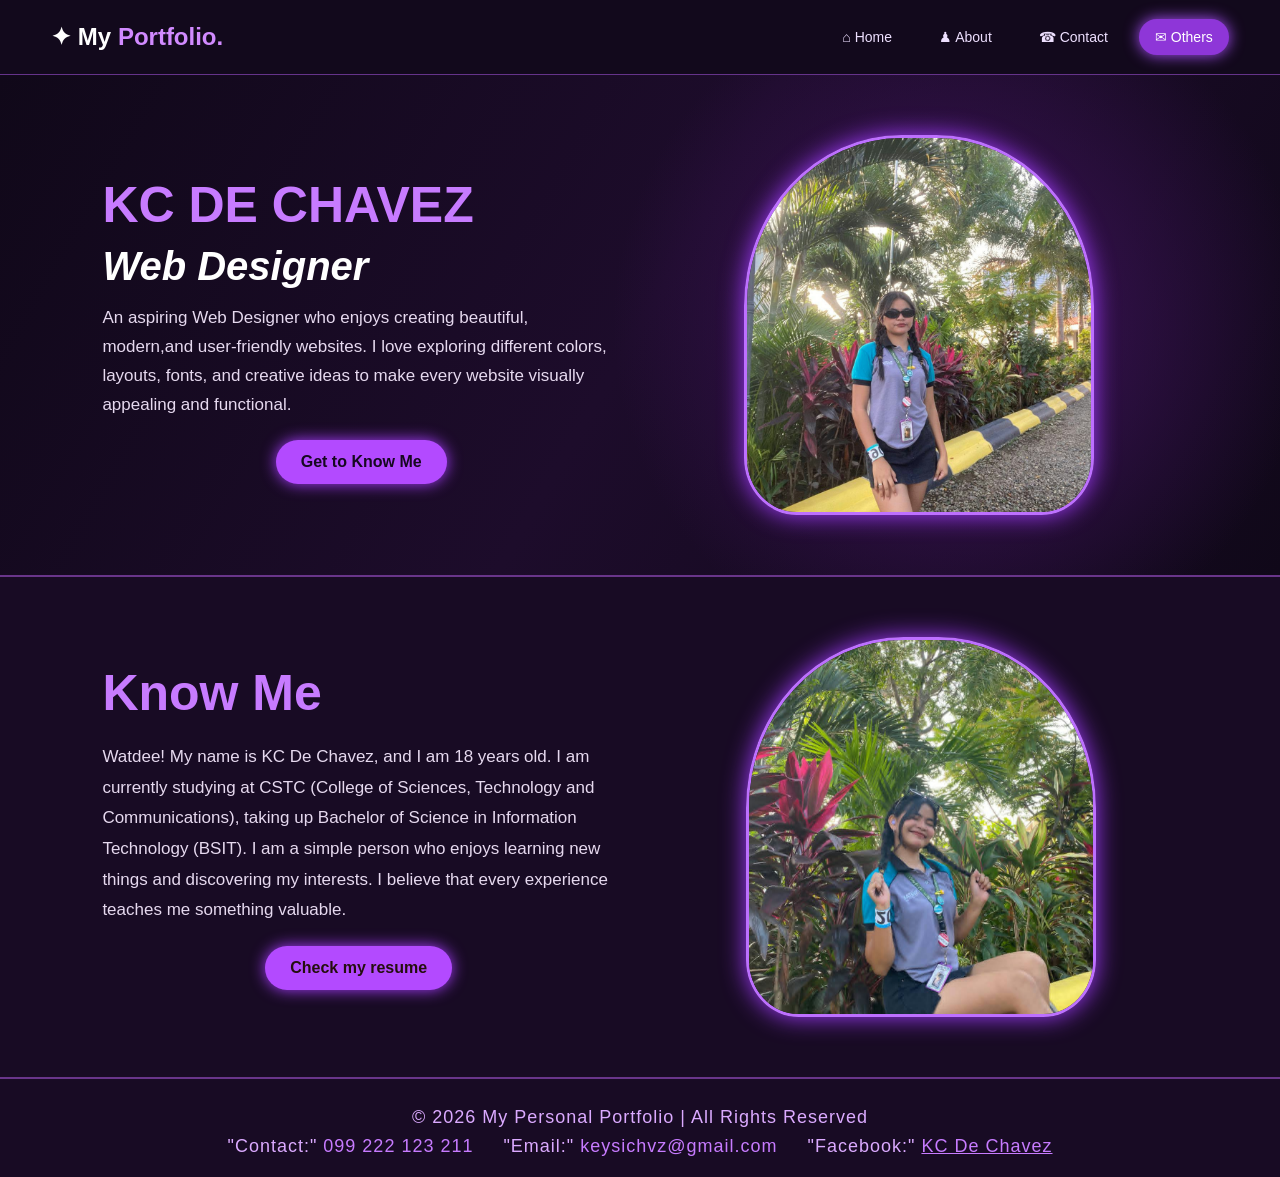
<file: index.html>
<!DOCTYPE html>
<html>
<head>
    <meta charset="UTF-8">
    <meta name="viewport" content="width=device-width, initial-scale=1.0">
    <title>My Personal Portfolio</title>
    <link rel="stylesheet" href="index.css">
</head>
<body>

    <header>
        <a href="index.html" class="logo">✦ My <span>Portfolio.</span></a>

        <nav>
            <ul class="navbar">
                <li><a href="index.html">⌂ Home</a></li>
                <li><a href="about.html">♟ About</a></li>
                <li><a href="contact.html">☎ Contact</a></li>
                <li><a class="active" href="others.html">✉ Others</a></li>
            </ul>
        </nav>
    </header>

    <section class="home">
        <div class="home-text">
            <h2>KC DE CHAVEZ</h2>
            <h1>Web Designer</h1>
            <p>
                An aspiring Web Designer who enjoys creating beautiful, modern,and user-friendly websites. 
                I love exploring different colors, layouts, fonts, and creative ideas 
                to make every website visually appealing and functional. 
            </p>

            <a href="#know-me" class="btn">Get to Know Me</a>
        </div>
        <div class="home-image">
            <img src="dp.jpe" alt="My Picture">
        </div>
    </section>
   
    <section class="know-me" id="know-me">
          <div class="text"> 
             <h1>Know Me</h1>
             <p>Watdee! My name is KC De Chavez, 
                and I am 18 years old. I am currently studying at CSTC
                 (College of Sciences, Technology and Communications),
                  taking up Bachelor of Science in Information Technology (BSIT).
                   I am a simple person who enjoys learning new things and discovering my interests.
                    I believe that every experience teaches me something valuable.
            </p>
            <a style="color: rgb(36, 14, 14);" href="Resume.html" class="btn">Check my resume</a>
          </div>
          <div class="know-pic">
               <img src="DP2.jpe" alt>
     </section>

   
<footer class="footer">

    <p>© 2026 My Personal Portfolio | All Rights Reserved</p>

    <div class="footer-info">

        <p>"Contact:" <span>099 222 123 211</span></p>

        <p>"Email:" <span>keysichvz@gmail.com</span></p>

        <p>"Facebook:" 
            <a href="https://www.facebook.com/kc.dechavez.752">
                KC De Chavez
            </a>
        </p>
    </div>
</footer>


</body>
</html>
</file>
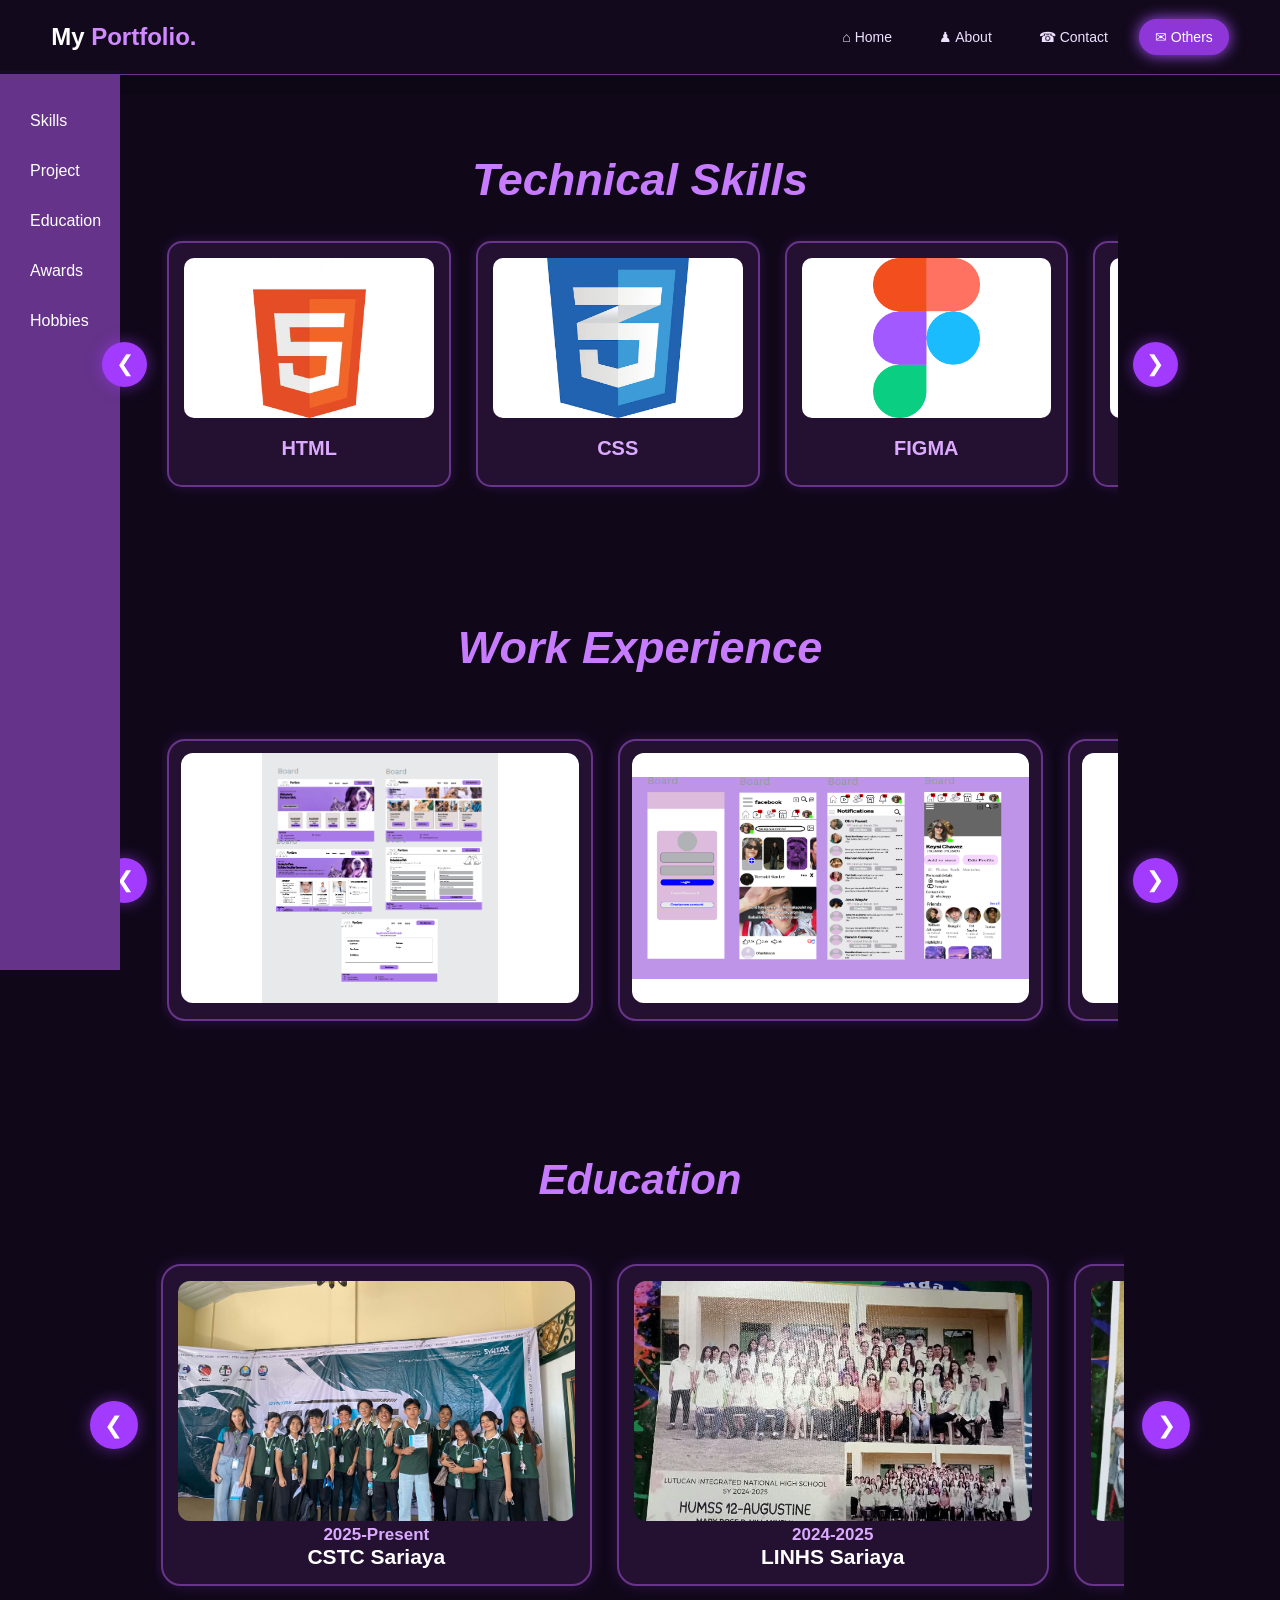
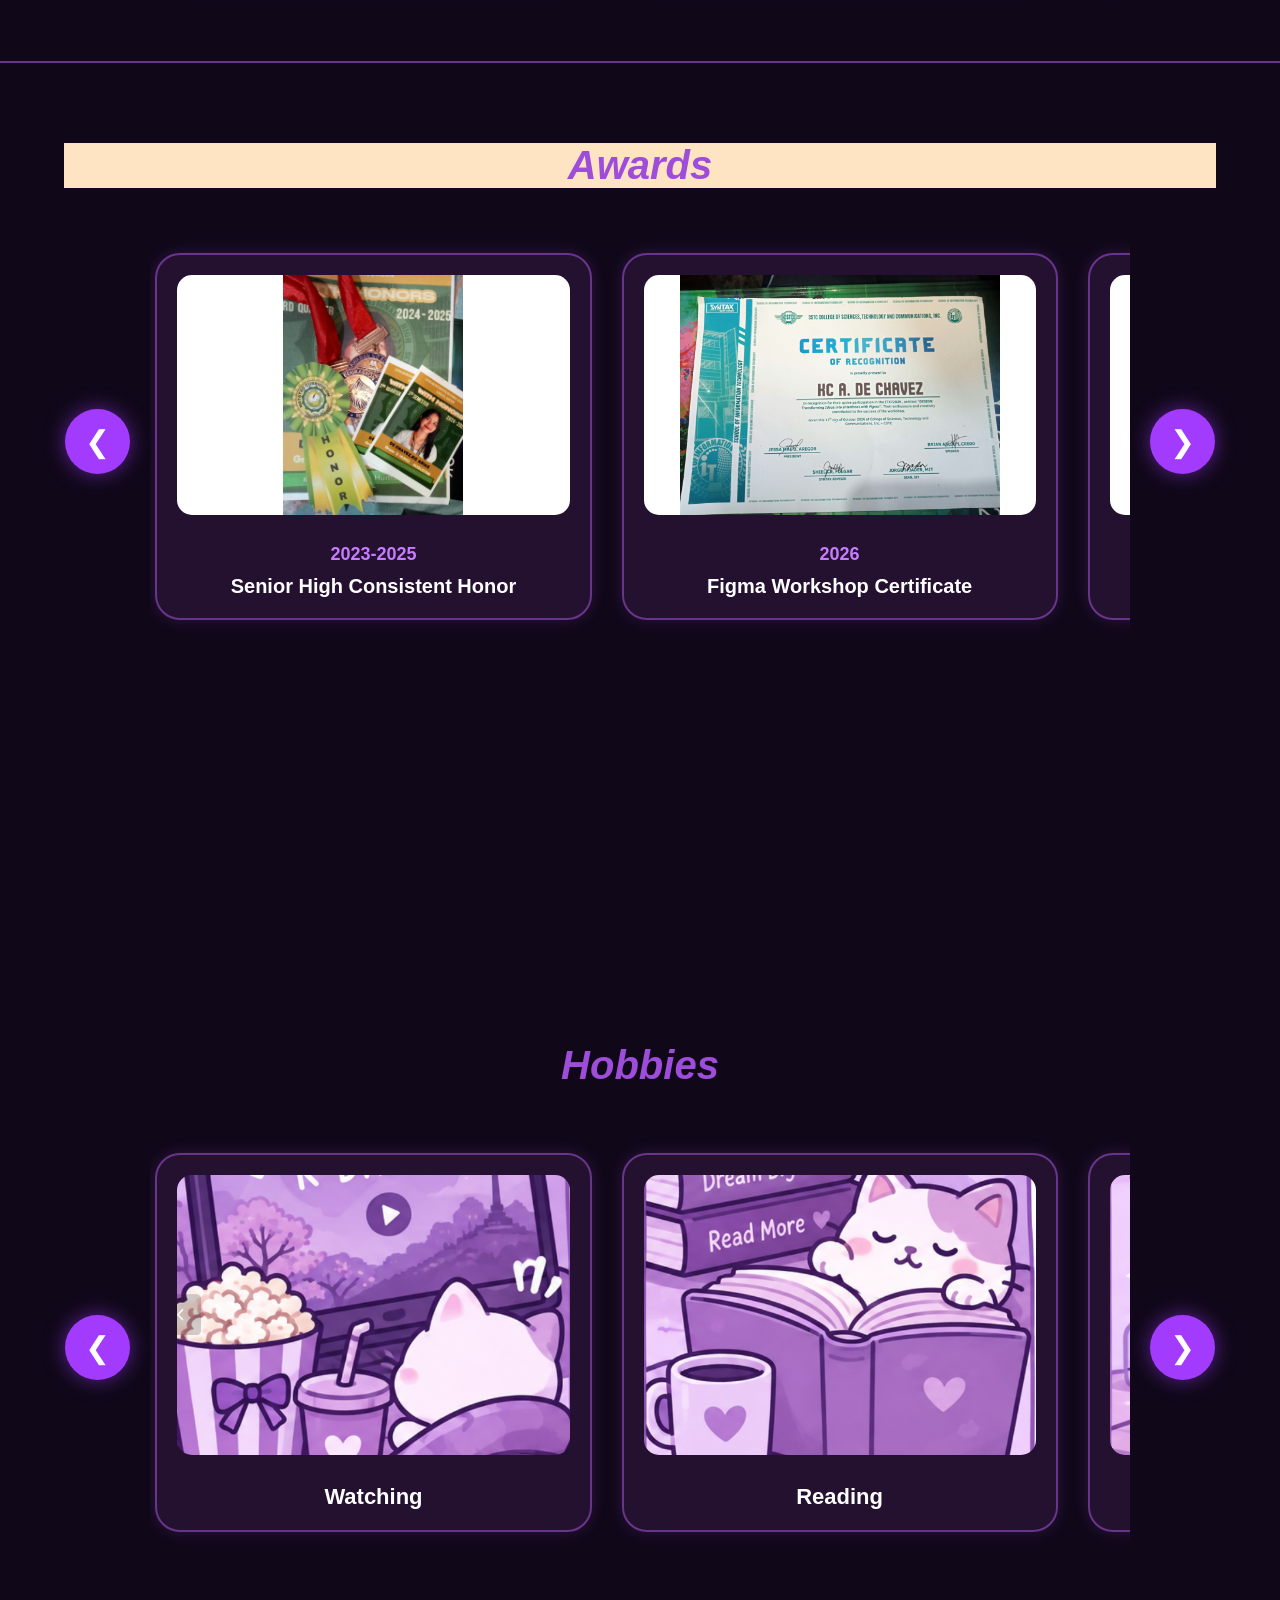
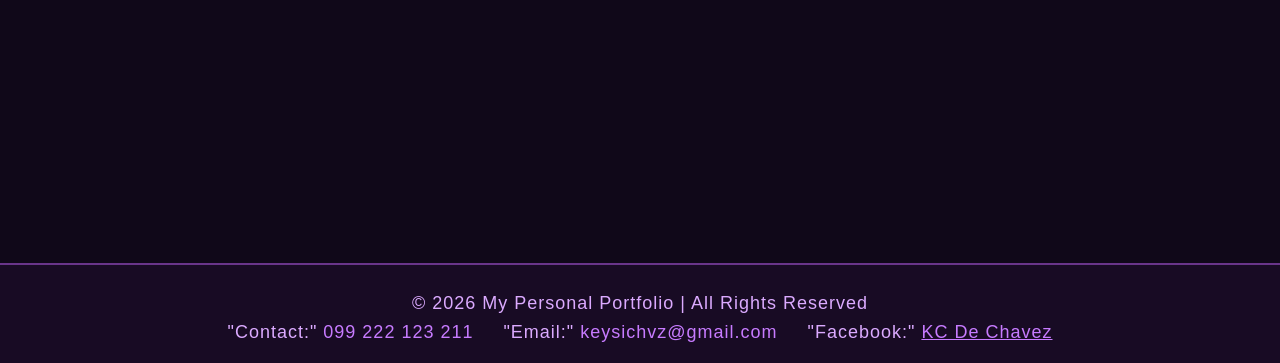
<file: about.html>
<!DOCTYPE html>
<html lang="en">
<head>
    <meta charset="UTF-8">
    <meta name="viewport" content="width=device-width, initial-scale=1.0">
    <title>About Me | My Portfolio</title>
    <link rel="stylesheet" href="index.css">
</head>
<body>

    <!-- HEADER -->
    <header>
        <a href="index.html" class="logo">
            My <span>Portfolio.</span>
        </a>

        <nav>
            <ul class="navbar">
                <li><a href="index.html">⌂ Home</a></li>
                <li><a href="about.html">♟ About</a></li>
                <li><a href="contact.html">☎ Contact</a></li>
                <li><a class="active" href="others.html">✉ Others</a></li>
            </ul>
        </nav>
    </header>

    <!-- PAGE LAYOUT -->
    <div class="page-layout">

    <nav class="side-navbar" id="sideNavbar">
        <ul>
            <li><a href="#skills">Skills</a></li>
            <li><a href="#project">Project</a></li>
            <li><a href="#education">Education</a></li>
            <li><a href="#awards">Awards</a></li>
            <li><a href="#hobbies">Hobbies</a></li>
        </ul>
    </nav>

    <button type="button"
        class="sidebar-toggle"
        id="sidebarToggle"
        onclick="toggleSidebar()">
        ❯
    </button>

    <main class="main-content">

        <!-- LAHAT NG SECTIONS MO DITO -->

    </main>

</div>
        <!-- RIGHT CONTENT -->
        <main class="main-content">

            <!-- SKILLS -->
           
<section id="skills" class="skills">

    <h1>Technical Skills</h1>

    <div class="carousel-container">

        <button class="arrow left" id="prev">&#10094;</button>

        <div class="skills-wrapper" id="skillsWrapper">

            <div class="skill-card">
                <img src="html.jpe" alt="HTML">
                <h3>HTML</h3>
            </div>

            <div class="skill-card">
                <img src="css.jpe" alt="CSS">
                <h3>CSS</h3>
            </div>

            <div class="skill-card">
                <img src="figma.png" alt="Figma">
                <h3>FIGMA</h3>
            </div>

            <div class="skill-card">
                <img src="canva.jpe" alt="Canva">
                <h3>CANVA</h3>
            </div>

            <div class="skill-card">
                <img src="word.jpe" alt="Word">
                <h3>WORD</h3>
            </div>

            <div class="skill-card">
                <img src="excel.png" alt="Excel">
                <h3>EXCEL</h3>
            </div>

            <div class="skill-card">
                <img src="sheet.jpe" alt="Sheets">
                <h3>POWERPOINT</h3>
            </div>

        </div>

        <button class="arrow right" id="next">&#10095;</button>

    </div>

</section>


            <!-- EXPERIENCE -->
            
<section id="project" class="work-exp">

    <h1>Work Experience</h1>

    <div class="exp-carousel">

        <button class="exp-arrow" id="exp-prev">&#10094;</button>

        <div class="exp-container" id="exp-container">

            <div class="exp-card">
                <img src="w1.PNG" alt="Work Experience 1">
            </div>

            <div class="exp-card">
                <img src="w2.PNG" alt="Work Experience 2">
            </div>

            <div class="exp-card">
                <img src="w3.PNG" alt="Work Experience 3">
            </div>

            <div class="exp-card">
                <img src="w4.jpg" alt="Work Experience 4">
            </div>

            <div class="exp-card">
                <img src="w5.webp" alt="Work Experience 5">
            </div>

            <div class="exp-card">
                <img src="w6.webp" alt="Work Experience 6">
            </div>

        </div>

        <button class="exp-arrow" id="exp-next">&#10095;</button>

    </div>

</section>


            <!-- EDUCATION -->
           
<section id="education" class="education">

    <h1>Education</h1>

    <div class="gallery-wrapper">

        <button class="gallery-arrow"
        onclick="slideGallery('edu-container', -1)">
        &#10094;
        </button>

        <div class="gallery-container" id="edu-container">

            <div class="gallery-card">
                <img src="coll.jpe" alt="College">
                <h3>2025-Present</h3>
                <h2>CSTC Sariaya</h2>
            </div>

            <div class="gallery-card">
                <img src="shs.jpe" alt="Senior High School">
                <h3>2024-2025</h3>
                <h2>LINHS Sariaya</h2>
            </div>

            <div class="gallery-card">
                <img src="hs.jpe" alt="High School">
                <h3>2022-2023</h3>
                <h2>CNHS Sariaya</h2>
            </div>

            <div class="gallery-card">
                <img src="elem.jpe" alt="Elementary">
                <h3>2018-2019</h3>
                <h2>CANDA E.S.</h2>
            </div>

        </div>

        <button class="gallery-arrow"
        onclick="slideGallery('edu-container', 1)">
        &#10095;
        </button>

    </div>

</section>


            <!-- AWARDS -->
<section id="awards" class="award-sec">
    <h1 style="color: #9e4cda; font-style: oblique; background-color: bisque;">
        Awards
    </h1>

    <div class="award-wrapper">

        <button type="button" class="award-arrow"
            onclick="slideGallery('award-container', -1)">
            &#10094;
        </button>

        <div class="award-container" id="award-container">

            <div class="award-card">
                <img src="AWRD1.jpe" alt="">
                <h3>2023-2025</h3>
                <h2>Senior High Consistent Honor</h2>
            </div>

            <div class="award-card">
                <img src="AWRD2.jpe" alt="">
                <h3>2026</h3>
                <h2>Figma Workshop Certificate</h2>
            </div>

            <div class="award-card">
                <img src="AWRD3.jpe" alt="">
                <h3>2025</h3>
                <h2>ITSC2026 SEMINAR</h2>
            </div>

            <div class="award-card">
                <img src="AWRD4.jpe" alt="">
                <h3>2022</h3>
                <h2>Cooking Show</h2>
            </div>

        </div>

        <button type="button" class="award-arrow"
            onclick="slideGallery('award-container', 1)">
            &#10095;
        </button>

    </div>
</section>
                            

            <section id="hobbies" class="hobbies-sec">
    <h1>Hobbies</h1>

    <div class="hobbies-wrapper">

        <button type="button" class="hobbies-arrow"
            onclick="slideGallery('hobbies-container', -1)">
            &#10094;
        </button>

        <div class="hobbies-container" id="hobbies-container">

            <div class="hobbies-card">
                <img src="W.PNG" alt="Watching">
                <h2>Watching</h2>
            </div>

            <div class="hobbies-card">
                <img src="R.PNG" alt="Reading">
                <h2>Reading</h2>
            </div>

            <div class="hobbies-card">
                <img src="C.PNG" alt="Cooking">
                <h2>Cooking</h2>
            </div>

        </div>

        <button type="button" class="hobbies-arrow"
            onclick="slideGallery('hobbies-container', 1)">
            &#10095;
        </button>

    </div>
</section>

        </main>
    </div>

    <footer class="footer">

    <p>© 2026 My Personal Portfolio | All Rights Reserved</p>

    <div class="footer-info">

        <p>"Contact:" <span>099 222 123 211</span></p>

        <p>"Email:" <span>keysichvz@gmail.com</span></p>

        <p>"Facebook:" 
            <a href="https://www.facebook.com/kc.dechavez.752">
                KC De Chavez
            </a>
        </p>
    </div>
</footer>

    <script src="index.js"></script>
</body>
</html>
</file>
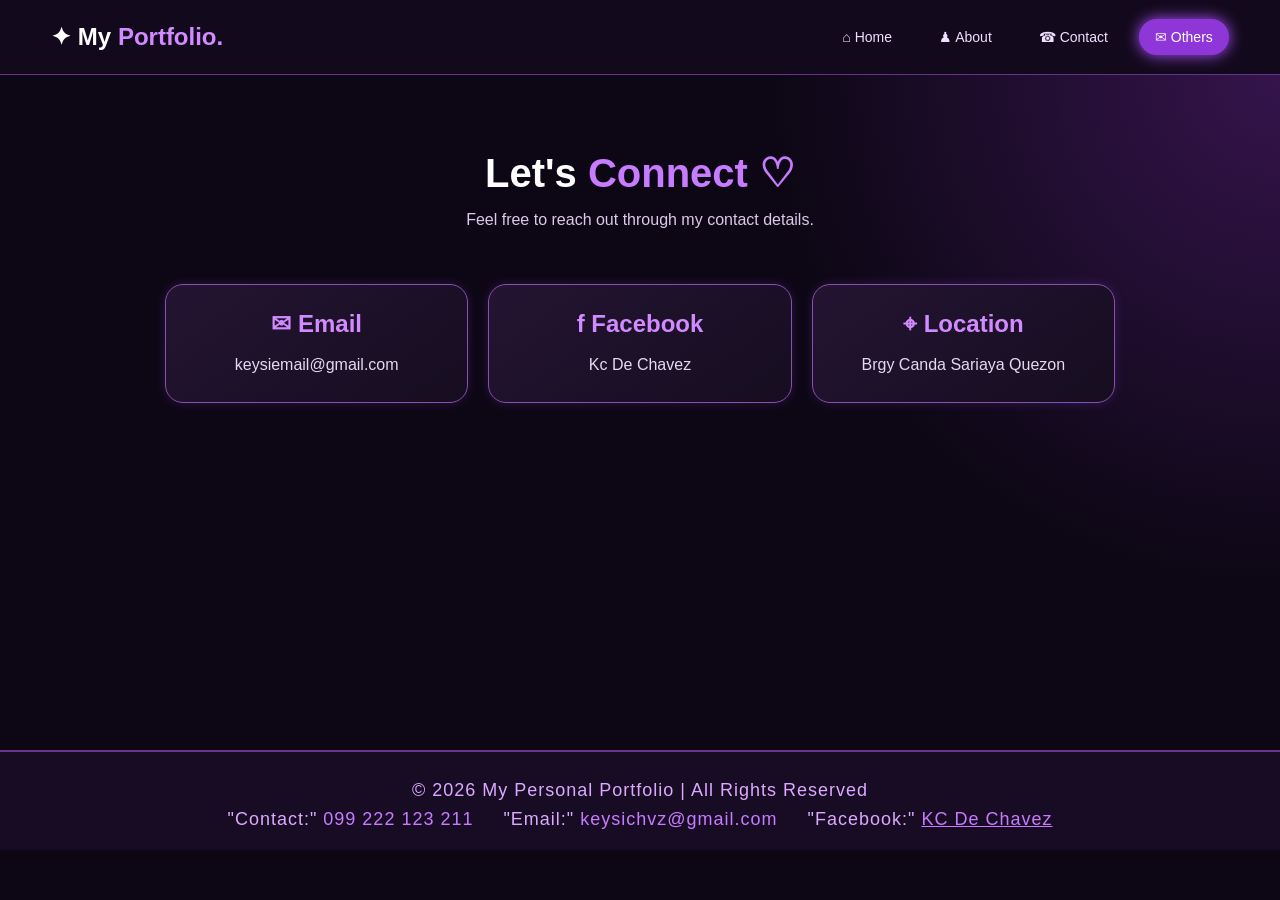
<file: contact.html>
<!DOCTYPE html>
<html lang="en">
<head>
    <meta charset="UTF-8">
    <meta name="viewport" content="width=device-width, initial-scale=1.0">
    <title>Contact Me | Kesi</title>
    <link rel="stylesheet" href="index.css">
</head>
<body>

    <header>
        <a href="index.html" class="logo">✦ My <span>Portfolio.</span></a>

        <nav>
            <ul class="navbar">
                <li><a href="index.html">⌂ Home</a></li>
                <li><a href="about.html">♟ About</a></li>
                <li><a href="contact.html">☎ Contact</a></li>
                <li><a class="active" href="others.html">✉ Others</a></li>
            </ul>
        </nav>
    </header>

    <main class="page-content">

        <section class="page-heading">
            <h1>Let's <span>Connect ♡</span></h1>
            <p>Feel free to reach out through my contact details.</p>
        </section>

        <section class="card-container">

            <div class="glow-card">
                <h2>✉ Email</h2>
                <p>keysiemail@gmail.com</p>
            </div>

            <div class="glow-card">
                <h2>f Facebook</h2>
                <p>Kc De Chavez</p>
            </div>

            <div class="glow-card">
                <h2>⌖ Location</h2>
                <p>Brgy Canda Sariaya Quezon</p>
            </div>

        </section>

    </main>

     <footer class="footer">

    <p>© 2026 My Personal Portfolio | All Rights Reserved</p>

    <div class="footer-info">

        <p>"Contact:" <span>099 222 123 211</span></p>

        <p>"Email:" <span>keysichvz@gmail.com</span></p>

        <p>"Facebook:" 
            <a href="https://www.facebook.com/kc.dechavez.752">
                KC De Chavez
            </a>
        </p>
    </div>
</footer>

</body>
</html>
</file>
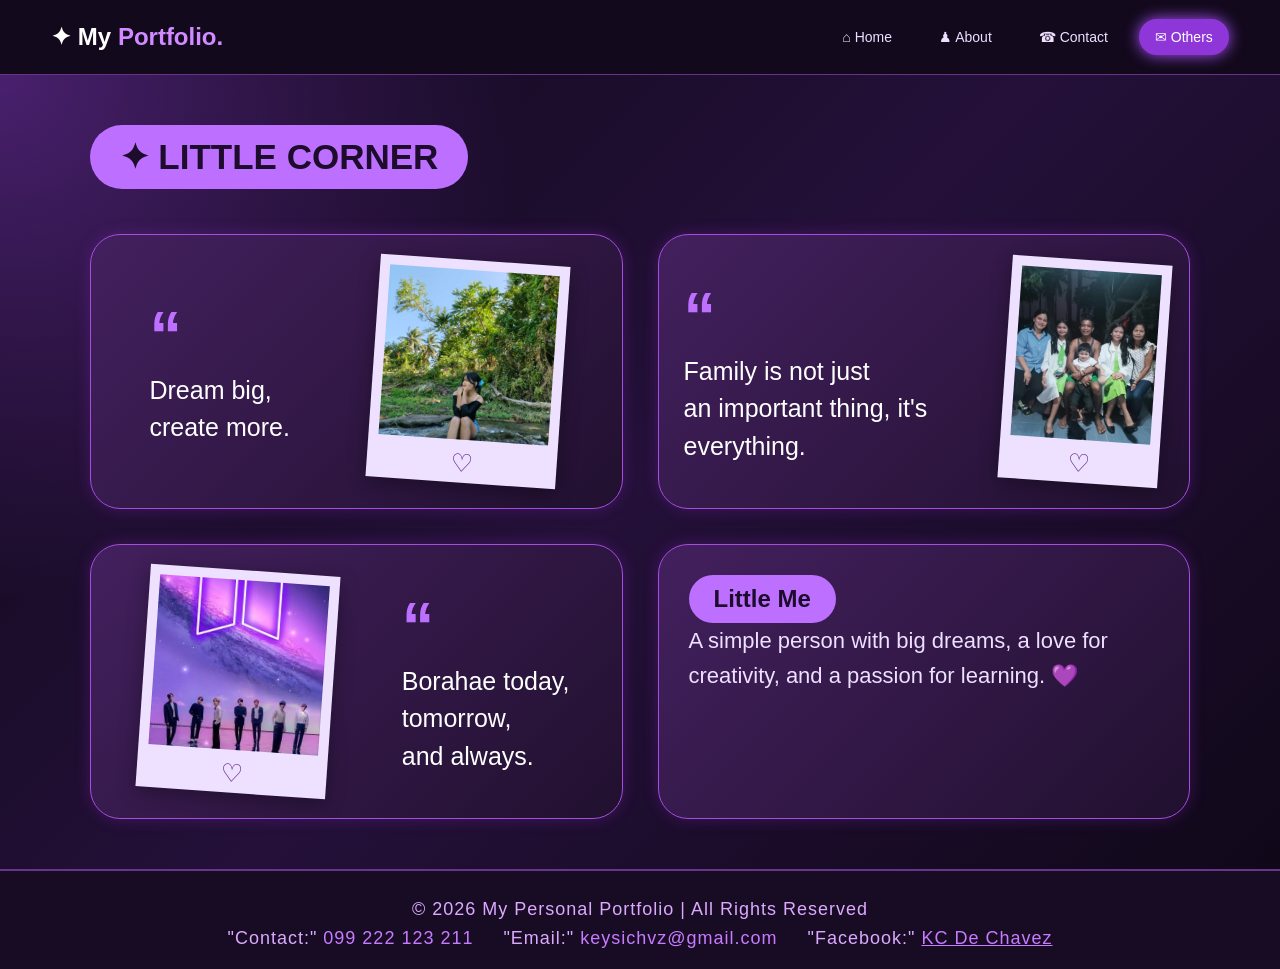
<file: others.html>
<!DOCTYPE html>
<html>
<head>
    <meta name="viewport" content="width=device-width, initial-scale=1.0">
    <title>Others</title>
    <link rel="stylesheet" href="index.css">
</head>
<body>

    <header>
        <a href="index.html" class="logo">✦ My <span>Portfolio.</span></a>

        <nav>
            <ul class="navbar">
                <li><a href="index.html">⌂ Home</a></li>
                <li><a href="about.html">♟ About</a></li>
                <li><a href="contact.html">☎ Contact</a></li>
                <li><a class="active" href="others.html">✉ Others</a></li>
            </ul>
        </nav>
    </header>

  
<!-- OTHERS SECTION -->

<section class="others" id="others">

    <div class="others-header">
        <h1>✦ LITTLE CORNER</h1>
    </div>

    <div class="others-container">

        <!-- QUOTE 1 -->
        <div class="quote-card">
            <div class="quote-text">
                <h2>“</h2>
                <p>Dream big,<br> create <span>more.</span></p>
            </div>

            <div class="polaroid">
                <img src="me.jpe" alt="mine">
                <p>♡</p>
            </div>
        </div>

        <!-- QUOTE 2 -->
        <div class="quote-card">
            <div class="quote-text">
                <h2>“</h2>
                <p>Family is not just<br> an important thing, <span>it's everything.</span></p>
            </div>

            <div class="polaroid">
                <img src="fam.jpe" alt="My Photo">
                <p>♡</p>
            </div>
        </div>

        <!-- QUOTE 3 -->
        <div class="quote-card">
            <div class="polaroid">
                <img src="motiv.jpe" alt="bts">
                <p>♡</p>
            </div>

            <div class="quote-text">
                <h2>“</h2>
                <p>Borahae today,<br>
                tomorrow, <br>and always.</p>
            </div>
        </div>

        <!-- ABOUT ME CARD -->
        <div class="about-card">
            <h2>Little Me</h2>
            <p>
                A simple person with big dreams,
                a love for creativity, and a passion
                for learning. 💜
            </p>
        </div>

    </div>

</section>


<footer class="footer">

    <p>© 2026 My Personal Portfolio | All Rights Reserved</p>

    <div class="footer-info">

        <p>"Contact:" <span>099 222 123 211</span></p>

        <p>"Email:" <span>keysichvz@gmail.com</span></p>

        <p>"Facebook:" 
            <a href="https://www.facebook.com/kc.dechavez.752">
                KC De Chavez
            </a>
        </p>
    </div>
</footer>


<script src="index.js"></script>

</body>

</html>
</file>
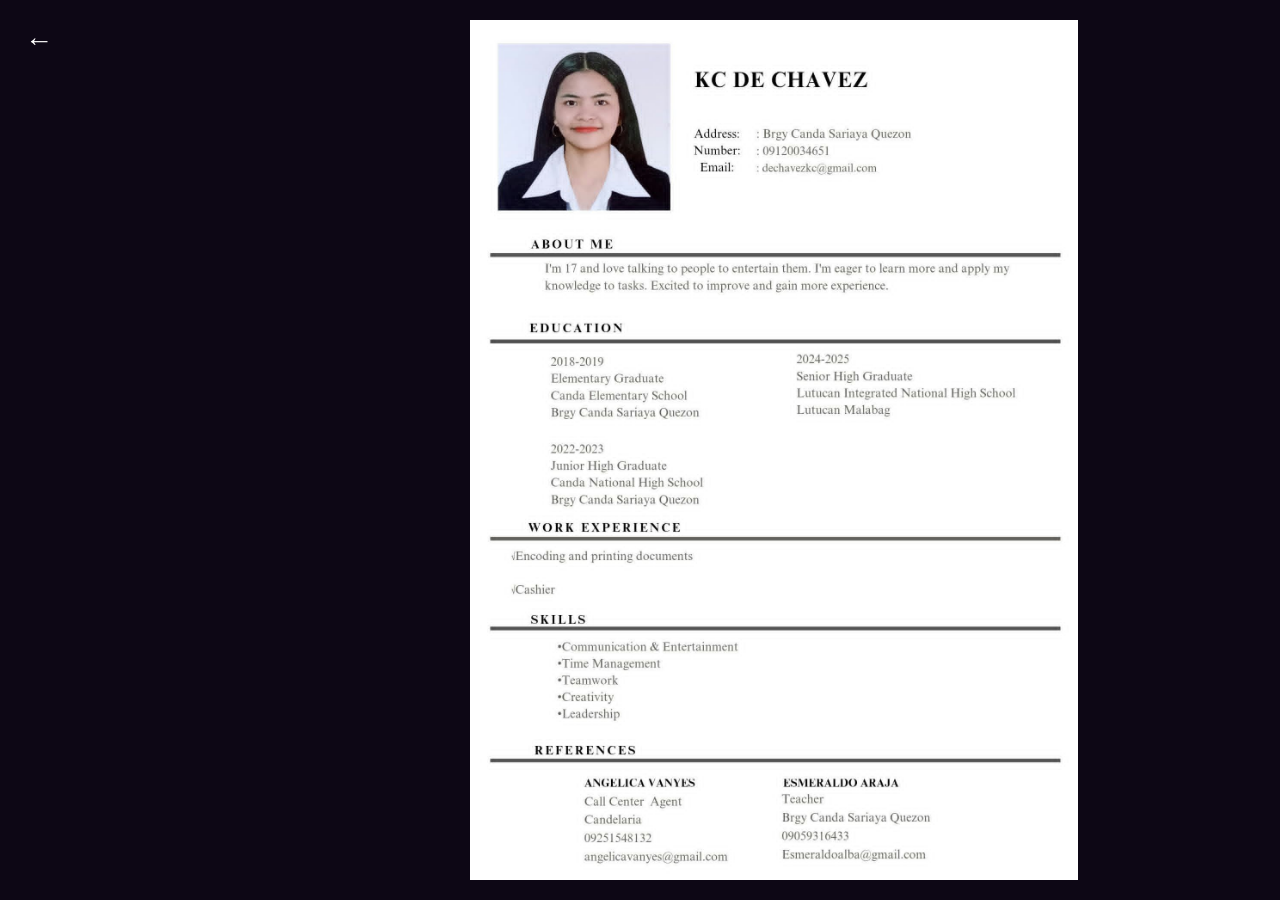
<file: Resume.html>
<!DOCTYPE html>
<html lang="en">
<head>
    <meta charset="UTF-8">
    <meta name="viewport" content="width=device-width, initial-scale=1.0">
    <title>Resume</title>
    <link rel="stylesheet" href="index.css">
</head>
<body class="resume-page">

    <img class="resume" src="res.jpe" alt="My Resume">

    <button class="backbutton" onclick="history.back()">
        &#8592;
    </button>

</body>
</html>
</file>
<file: index.css>
* {
    margin: 0;
    padding: 0;
    box-sizing: border-box;
    scroll-behavior: smooth;
}

body {
    background: #0d0715;
    color: #ffffff;
    font-family: Arial, sans-serif;
    overflow-x: hidden;
}

header {
    width: 100%;
    min-height: 75px;
    padding: 15px 4%;
    background: rgba(19, 10, 30, 0.96);
    border-bottom: 1px solid #65338a;

    display: flex;
    justify-content: space-between;
    align-items: center;

    position: sticky;
    top: 0;
    z-index: 1000;
}

.logo {
    color: white;
    font-size: 24px;
    font-weight: bold;
    text-decoration: none;
}

.logo span {
    color: #d18aff;
}

/* navbar */
nav .navbar {
    display: flex;
    align-items: center;
    gap: 15px;
    list-style: none;
}

.navbar li a {
    display: block;
    color: #eee0ff;
    text-decoration: none;
    padding: 10px 16px;
    border-radius: 30px;
    font-size: 14px;
    transition: 0.3s;
}

.navbar li a:hover,
.navbar li a.active {
    background: #8e36d8;
    color: white;
    box-shadow: 0 0 15px #ad52ff;
}

/* home sec  */
.home {
    min-height: 480px;
    padding: 60px 8%;
    display: flex;
    justify-content: space-between;
    align-items: center;
    gap: 40px;
    background:
        radial-gradient(circle at 75% 50%, #40145d 0%, transparent 35%),
        linear-gradient(120deg, #100819, #1d0c2b, #100819);
    border-bottom: 2px solid #69358a;
}

.home-text {
    max-width: 650px;
    flex: 1;
}

.home-text h1 {
    font-size: 40px;
    margin: 0;
    font-style: italic;
}

.home-text h2 {
    color: #c77bff;
    font-size: 50px;
    margin: 10px 0;
    font-weight: bold;
}

.home-text h3 {
    color: #dbaaff;
    letter-spacing: 4px;
    margin: 10px 0;
}

.home-text p {
    color: #e6d9ef;
    font-size: 17px;
    line-height: 1.7;
    margin-top: 15px;
}

.home-image {
    flex: 1;
    width: 50%;
    display: flex;
    justify-content: center;
    align-items: center;
}

.home-image img,
.know-pic img {
    width: 350px;
    height: 380px;
    object-fit: cover;
    margin: 0;
    border-radius: 45% 45% 15% 15%;
    border: 3px solid #bd70ff;
    box-shadow: 0 0 25px #a33bff;
}


/* knowme sec   */
.know-me {
    min-height: 500px;
    padding: 60px 8%;
    display: flex;
    justify-content: space-between;
    align-items: center;
    gap: 50px;
    background: #180b24;
}

.text {
    flex: 1;
    max-width: 600px;
}

.text h1 {
    font-size: 50px;
    color: #c77bff;
    margin-bottom: 20px;
}

.text p {
    color: #e6d9ef;
    font-size: 17px;
    line-height: 1.8;
}

.know-pic {
    flex: 1;
    display: flex;
    justify-content: center;
    align-items: center;
}


/* btns */
.home-text .btn {
    display: block;
    width: fit-content;
    margin: 20px auto 0;
}

.btn,
.btn-outline {
    display: inline-block;
    padding: 13px 25px;
    border-radius: 30px;
    text-decoration: none;
    font-weight: bold;
    transition: 0.3s;
     display: block;
    width: fit-content;
    margin: 20px auto 0;
}

.btn {
    background: #b34aff;
    color: #160820;
    box-shadow: 0 0 15px #a83dff;
}

.btn-outline {
    border: 2px solid #c77bff;
    color: white;
}

.btn:hover,
.btn-outline:hover {
    transform: translateY(-4px);
    box-shadow: 0 0 20px #c77bff;
}

/* about prev  */
.about-preview {
    margin: 25px 4%;
    padding: 25px;
    min-height: 180px;

    display: flex;
    align-items: center;
    gap: 30px;

    background: #1b1027;
    border: 1px solid #75439a;
    border-radius: 25px;
    box-shadow: 0 0 15px rgba(176, 91, 255, 0.2);
}

.about-picture img {
    width: 260px;
    height: 160px;
    object-fit: cover;
    border-radius: 20px;
    border: 2px solid #c77bff;
}

.about-description {
    flex: 1;
}

.about-description h2 {
    font-size: 32px;
    margin-bottom: 12px;
}

.about-description h2 span,
.skills h2 span,
.page-heading span,
.info-section h2 span {
    color: #c77bff;
}

.about-description p {
    line-height: 1.6;
    color: #e6d9ef;
}

.personality {
    min-width: 230px;
    border-left: 1px solid #9c60c7;
    padding-left: 30px;
}

.personality p {
    margin: 13px 0;
    color: #eadcf5;
}



/* skills sec  */
.skills {
    padding: 25px 5% 50px;
    text-align: center;
}

.skills h2 {
    font-size: 32px;
    margin-bottom: 25px;
}

.skill-container,
.card-container {
    display: grid;
    grid-template-columns: repeat(3, 1fr);
    gap: 20px;
}

.skill-card,
.glow-card {
    background: linear-gradient(145deg, #241432, #160d20);
    border: 1px solid #8950b3;
    border-radius: 18px;
    padding: 25px 18px;
    text-align: center;
    box-shadow: 0 0 12px rgba(171, 85, 255, 0.18);
    transition: 0.3s;
}

.skill-card:hover,
.glow-card:hover {
    transform: translateY(-7px);
    box-shadow: 0 0 22px #9e4cda;
    border-color: #d18aff;
}

.skill-icon {
    font-size: 35px;
    margin-bottom: 10px;
}

.skill-card h3,
.glow-card h3 {
    color: #d9a1ff;
    margin-bottom: 10px;
}

.skill-card p,
.glow-card p {
    color: #e6d9ef;
    line-height: 1.5;
}

/* othrs pges */
.page-content {
    min-height: 75vh;
    padding: 40px 6%;
    background:
        radial-gradient(circle at top right, #35144c, transparent 35%),
        #0d0715;
}

.page-heading {
    text-align: center;
    padding: 35px 10px;
}

.page-heading h1 {
    font-size: 40px;
    margin-bottom: 15px;
}

.page-heading p {
    color: #ddc9eb;
    font-size: 16px;
}

.info-section {
    margin: 30px 0;
}

.info-section h2 {
    text-align: center;
    font-size: 30px;
    margin-bottom: 25px;
}

.info-section .glow-card {
    margin-bottom: 15px;
}

/* cntct page  */
.page-content > .card-container {
    max-width: 950px;
    margin: 20px auto;
}

.page-content > .card-container .glow-card h2 {
    color: #d18aff;
    margin-bottom: 15px;
}

/* footer */
.footer {
    background: #180b24;
    border-top: 2px solid #69358a;
    padding: 20px 10px;
    text-align: center;
}

.footer p {
    color: #dbaaff;
    font-size: 18px;
    letter-spacing: 1px;
    margin: 8px 0;
}

.footer-info {
    display: flex;
    justify-content: center;
    align-items: center;
    gap: 30px;
    flex-wrap: wrap;
}

.footer-info p {
    margin: 0;
}

.footer-info span,
.footer-info a {
    color: #c77bff;
    text-decoration: none;
}

.footer-info a {
    text-decoration: underline;
}

.footer-info a:hover {
    color: white;
}



/* Sidebar */
.side-navbar {
  width: 120px;
  height: 100vh;
  background-color:  #65338a;
  padding: 20px;
  position: fixed;
  left: 0;
  top: 0;
  display: flex;
  flex-direction: column;
  justify-content: flex-start;
  margin-top: 70px;
}


.side-navbar ul {
  list-style: none;
  padding: 0;
  margin: 0;
  width: 100%;
}

.side-navbar ul li {
  margin: 12px 0;
}

.side-navbar ul li a {
  color: white;
  text-decoration: none;
  display: block;
  padding: 10px;
  border-radius: 20px;
  transition: 0.3s;
}

.side-navbar ul li a:hover,
.side-navbar ul li a.act {
  background-color:  #9e4cda;
  color: #1e1e2f;
}


/* skills */
.skills {
    background: #100819;
    padding: 60px 8%;
    text-align: center;
    overflow: hidden;
}

.skills h1 {
    color: #c77bff;
    font-size: 45px;
    font-style: italic;
    margin-bottom: 20px;
}

.skills p {
    color: #e6d9ef;
    font-size: 18px;
    line-height: 1.8;
    margin-bottom: 50px;
}

/* crsl */
.carousel-container {
    position: relative;
    display: flex;
    align-items: center;
    gap: 15px;
}

.skills-wrapper {
    display: flex;
    gap: 25px;
    overflow-x: auto;
    scroll-behavior: smooth;
    scrollbar-width: none;
    width: 100%;
    padding: 15px 5px;
}

.skills-wrapper::-webkit-scrollbar {
    display: none;
}

/* skill crd  */
.skill-card {
    flex: 0 0 30%;
    min-width: 30%;
    background: #241132;
    border: 2px solid #69358a;
    border-radius: 15px;
    padding: 15px;
    transition: 0.3s;
    box-shadow: 0 0 12px #a33bff33;
}

.skill-card:hover {
    transform: translateY(-8px);
    border-color: #c77bff;
    box-shadow: 0 0 25px #a33bff88;
}

/* lndscpe img */
.skill-card img {
    width: 100%;
    height: 160px;
    object-fit: contain;
    background: #fff;
    border-radius: 10px;
}

.skill-card h3 {
    color: #dbaaff;
    margin-top: 15px;
    font-size: 20px;
}

/* arrw btn*/
.arrow {
    background: #a33bff;
    color: white;
    border: none;
    border-radius: 50%;
    width: 45px;
    height: 45px;
    min-width: 45px;
    font-size: 22px;
    cursor: pointer;
    box-shadow: 0 0 15px #a33bff88;
    transition: 0.3s;
    z-index: 2;
}

.arrow:hover {
    background: #d18aff;
    transform: scale(1.1);
}

/* MOBILE */
@media (max-width: 768px) {
    .skill-card {
        flex: 0 0 85%;
        min-width: 85%;
    }

    .skill-card img {
        height: 140px;
    }

    .skills h1 {
        font-size: 35px;
    }
}

/*Work EXp*/
.work-exp {
    background: #100819;
    padding: 60px 8%;
    text-align: center;
    overflow: hidden;
}

.work-exp h1 {
    color: #c77bff;
    font-size: 45px;
    font-style: italic;
    margin-bottom: 50px;
}

/* carousel */
.exp-carousel {
    display: flex;
    align-items: center;
    gap: 15px;
}

.exp-container {
    display: flex;
    gap: 25px;
    overflow-x: auto;
    scroll-behavior: smooth;
    scrollbar-width: none;
    width: 100%;
    padding: 15px 5px;
}

.exp-container::-webkit-scrollbar {
    display: none;
}

/* img crd */
.exp-card {
    flex: 0 0 45%;
    min-width: 45%;
    background: #241132;
    border: 2px solid #69358a;
    border-radius: 18px;
    padding: 12px;
    box-shadow: 0 0 15px #a33bff33;
    transition: 0.3s;
}

.exp-card:hover {
    transform: translateY(-8px);
    box-shadow: 0 0 25px #a33bff88;
    border-color: #c77bff;
}

.exp-card img {
    width: 100%;
    height: 250px;
    object-fit: contain;
    background: white;
    border-radius: 12px;
}

/* arrows */
.exp-arrow {
    min-width: 45px;
    height: 45px;
    border: none;
    border-radius: 50%;
    background: #a33bff;
    color: white;
    font-size: 22px;
    cursor: pointer;
    box-shadow: 0 0 15px #a33bff88;
    transition: 0.3s;
}

.exp-arrow:hover {
    background: #d18aff;
    transform: scale(1.1);
}

/* mobile */
@media (max-width: 768px) {
    .exp-card {
        flex: 0 0 90%;
        min-width: 90%;
    }

    .exp-card img {
        height: 200px;
    }
}

/* educ sec */
.education {
    background: #100819;
    padding: 60px 7%;
    text-align: center;
    border-bottom: 2px solid #69358a;
}

.education h1 {
    color: #c77bff;
    font-size: 42px;
    font-style: italic;
    margin-bottom: 45px;
}

/* container */
.gallery-wrapper {
    display: flex;
    align-items: center;
    gap: 18px;
}

.gallery-container {
    display: flex;
    gap: 25px;
    width: 100%;
    overflow-x: auto;
    scroll-behavior: smooth;
    scrollbar-width: none;
    padding: 15px 5px;
}

.gallery-container::-webkit-scrollbar {
    display: none;
}

/* crds */
.gallery-card {
    flex: 0 0 45%;
    min-width: 45%;
    background: #241132;
    border: 2px solid #69358a;
    border-radius: 20px;
    padding: 15px;
    box-shadow: 0 0 15px #a33bff33;
    transition: 0.3s;
}

.gallery-card:hover {
    transform: translateY(-8px);
    border-color: #c77bff;
    box-shadow: 0 0 25px #a33bff88;
}

/* img lndspe */
.gallery-card img {
    width: 100%;
    height: 240px;
    object-fit: cover;
    border-radius: 12px;
}

.gallery-card h3 {
    color: #dbaaff;
    font-size: 17px;
}

.gallery-card h2 {
    color: white;
    font-size: 21px;
}

/* arrows */
.gallery-arrow {
    flex-shrink: 0;
    width: 48px;
    height: 48px;
    border: none;
    border-radius: 50%;
    background: #a33bff;
    color: white;
    font-size: 23px;
    cursor: pointer;
    box-shadow: 0 0 15px #a33bff88;
}

.gallery-arrow:hover {
    background: #c77bff;
    transform: scale(1.1);
}

@media (max-width: 768px) {
    .gallery-card {
        flex: 0 0 90%;
        min-width: 90%;
    }
}

/*Awards*/
.award-sec {
    width: 100%;
    min-height: 100vh;
    padding: 80px 5%;
    background: #100819;
    box-sizing: border-box;
    overflow: hidden;
}

.award-sec h1 {
    color: #9e4cda;
    font-style: oblique;
    text-align: center;
    font-size: 40px;
    margin-bottom: 50px;
    background: transparent;
}

/* award wrap */
.award-wrapper {
    width: 100%;
    display: flex;
    align-items: center;
    justify-content: center;
    gap: 20px;
    position: relative;
}

/* award cont */
.award-container {
    display: flex;
    align-items: stretch;
    gap: 30px;
    width: 85%;
    overflow-x: auto;
    scroll-behavior: smooth;
    scrollbar-width: none;
    padding: 15px 5px 25px;
    box-sizing: border-box;
}

.award-container::-webkit-scrollbar {
    display: none;
}

/* award crd */
.award-card {
    flex: 0 0 45%;
    min-width: 45%;
    background: #24102f;
    border: 2px solid #69358a;
    border-radius: 25px;
    padding: 20px;
    text-align: center;
    box-shadow: 0 0 15px #9e4cda33;
    transition: 0.3s ease;
    box-sizing: border-box;
}

.award-card:hover {
    transform: translateY(-10px);
    border-color: #c77bff;
    box-shadow: 0 0 25px #a33bff88;
}

/* award img */
.award-card img {
    width: 100%;
    height: 240px;
    object-fit: contain;
    background: #ffffff;
    border-radius: 15px;
    margin-bottom: 15px;
}

/* award yr */
.award-card h3 {
    color: #c77bff;
    font-size: 18px;
    margin: 10px 0;
}

/* award title */
.award-card h2 {
    color: #ffffff;
    font-size: 20px;
    margin-top: 10px;
}

/* l and r arrows */
.award-arrow {
    width: 65px;
    height: 65px;
    flex-shrink: 0;
    border: none;
    border-radius: 50%;
    background: #a33bff;
    color: white;
    font-size: 30px;
    cursor: pointer;
    position: relative;
    z-index: 9999;
    pointer-events: auto;
    box-shadow: 0 0 20px #a33bff88;
    transition: 0.3s ease;
}

.award-arrow:hover {
    background: #c77bff;
    transform: scale(1.1);
}

/* RESPONSIVE DESIGN */
@media screen and (max-width: 768px) {

    .award-sec {
        padding: 60px 3%;
    }

    .award-wrapper {
        gap: 10px;
    }

    .award-container {
        width: 80%;
        gap: 15px;
    }

    .award-card {
        flex: 0 0 90%;
        min-width: 90%;
    }

    .award-card img {
        height: 200px;
    }

    .award-arrow {
        width: 45px;
        height: 45px;
        font-size: 22px;
    }

    .award-card h2 {
        font-size: 16px;
    }
}

/*Hobbies Sec*/
.hobbies-sec {
    width: 100%;
    min-height: 100vh;
    padding: 80px 5%;
    background: #100819;
    box-sizing: border-box;
    overflow: hidden;
}

.hobbies-sec h1 {
    color: #9e4cda;
    font-style: oblique;
    text-align: center;
    font-size: 40px;
    margin-bottom: 50px;
    background: transparent;
}

/* hobbies wrap */
.hobbies-wrapper {
    width: 100%;
    display: flex;
    align-items: center;
    justify-content: center;
    gap: 20px;
    position: relative;
}

/* hobbies cont */
.hobbies-container {
    display: flex;
    align-items: stretch;
    gap: 30px;
    width: 85%;
    overflow-x: auto;
    scroll-behavior: smooth;
    scrollbar-width: none;
    padding: 15px 5px 25px;
    box-sizing: border-box;
}

.hobbies-container::-webkit-scrollbar {
    display: none;
}

/* hobbiescard */
.hobbies-card {
    flex: 0 0 45%;
    min-width: 45%;
    background: #24102f;
    border: 2px solid #69358a;
    border-radius: 25px;
    padding: 20px;
    text-align: center;
    box-shadow: 0 0 15px #9e4cda33;
    transition: 0.3s ease;
    box-sizing: border-box;
}

.hobbies-card:hover {
    transform: translateY(-10px);
    border-color: #c77bff;
    box-shadow: 0 0 25px #a33bff88;
}

/* hobbies img */
.hobbies-card img {
    width: 100%;
    height: 280px;
    object-fit: cover;
    border-radius: 15px;
    margin-bottom: 15px;
}

/* hobbies title */
.hobbies-card h2 {
    color: #ffffff;
    font-size: 22px;
    margin-top: 10px;
}

/* HOBBIES ARROWS */

.hobbies-arrow {
    width: 65px;
    height: 65px;
    flex-shrink: 0;
    border: none;
    border-radius: 50%;
    background: #a33bff;
    color: white;
    font-size: 30px;
    cursor: pointer;
    position: relative;
    z-index: 9999;
    pointer-events: auto;
    box-shadow: 0 0 20px #a33bff88;
    transition: 0.3s ease;
}

.hobbies-arrow:hover {
    background: #c77bff;
    transform: scale(1.1);
}

/* RESPONSIVEE */
@media screen and (max-width: 768px) {

    .hobbies-sec {
        padding: 60px 3%;
    }

    .hobbies-wrapper {
        gap: 10px;
    }

    .hobbies-container {
        width: 80%;
        gap: 15px;
    }

    .hobbies-card {
        flex: 0 0 90%;
        min-width: 90%;
    }

    .hobbies-card img {
        height: 220px;
    }

    .hobbies-arrow {
        width: 45px;
        height: 45px;
        font-size: 22px;
    }

    .hobbies-card h2 {
        font-size: 18px;
    }
}

 
/* Resumee*/
.resume{
  display: flex;
  flex-direction: column;
  align-items: center;
  justify-content: center;
  height: 100vh;
  padding: 20px;
  margin-left: 450px;
}

/* Back Button */
.backbutton {
  position: absolute;
  top: 25px;
  left: 25px;
  background: none;
  border: none;
  color: #fff;
  font-size: 28px;
  cursor: pointer;
  transition: color 0.3s ease;
}

.backbutton:hover {
  color:  #9e4cda;
}


/* OTHERS SECTION */
.others {
    min-height: 750px;
    padding: 50px 7%;
    background:
        radial-gradient(circle at top left, #49206e, transparent 35%),
        linear-gradient(135deg, #100819, #241039, #100819);
    color: white;
}

/* HEADER */
.others-header {
    margin-bottom: 45px;
}

.others-header h1 {
    display: inline-block;
    background: #bd70ff;
    color: #1d0c2b;
    padding: 12px 30px;
    font-size: 35px;
    border-radius: 40px;
}

.others-header p {
    font-size: 28px;
    line-height: 1.5;
    color: #eee0ff;
    max-width: 750px;
}

.others-header span {
    color: #c77bff;
    font-style: italic;
    font-weight: bold;
}

/* CARD LAYOUT */
.others-container {
    display: grid;
    grid-template-columns: 1fr 1fr;
    gap: 35px;
}

/* QUOTE CARD */
.quote-card {
    min-height: 220px;
    padding: 25px;
    display: flex;
    justify-content: space-around;
    align-items: center;
    gap: 15px;
    background: linear-gradient(
        135deg,
        #43205e,
        #21102f
    );
    border: 1px solid #a64de0;
    border-radius: 30px;
    box-shadow: 0 0 15px #8426bb55;
}

.quote-text h2 {
    color: #bd70ff;
    font-size: 65px;
    margin: 0;
}

.quote-text p {
    font-size: 25px;
    line-height: 1.5;
    color: white;
}

.quote-text br {
    color: #c77bff;
    font-style: italic;
    font-weight: bold;
}

.quote-text small {
    color: #d9c4eb;
    font-size: 14px;
}

/* POLAROID PICTURE */

.polaroid {
    background: #eee0ff;
    padding: 10px 10px 0;
    width: 190px;
    transform: rotate(4deg);
    box-shadow: 0 5px 20px #00000055;
}

.polaroid img {
    width: 100%;
    height: 170px;
    object-fit: cover;
}

.polaroid p {
    color: #60218c;
    text-align: center;
    font-size: 25px;
    margin: 5px;
}

/* ABOUT ME CARD */

.about-card {
    min-height: 220px;
    padding: 30px;
    background: linear-gradient(
        135deg,
        #43205e,
        #21102f
    );
    border: 1px solid #a64de0;
    border-radius: 30px;
    box-shadow: 0 0 15px #8426bb55;
}

.about-card h2 {
    display: inline-block;
    color: #1d0c2b;
    background: #bd70ff;
    padding: 10px 25px;
    border-radius: 30px;
}

.about-card p {
    font-size: 22px;
    line-height: 1.6;
    color: #eee0ff;
}

/* RESPONSIVE */

@media (max-width: 768px) {

    .others-container {
        grid-template-columns: 1fr;
    }

    .quote-card {
        flex-wrap: wrap;
    }

    .others-header p {
        font-size: 22px;
    }

    .polaroid {
        width: 150px;
    }

}

/* MOBILE */
@media (max-width: 768px) {

    header {
        flex-direction: column;
        gap: 15px;
        padding: 15px 10px;
    }

    header nav {
        width: 100%;
    }

    .navbar {
        justify-content: center;
        flex-wrap: wrap;
        gap: 12px;
    }

    .page-layout {
        flex-direction: column;
    }

    .side-navbar {
        width: 100%;
        min-width: 0;
        height: auto;
    }

    .side-navbar ul {
        flex-direction: row;
        flex-wrap: wrap;
        justify-content: center;
        gap: 15px;
        padding: 15px 5px;
    }

    .main-content {
        width: 100%;
        padding: 15px;
    }

    .main-content h1 {
        font-size: 26px;
    }

    .skill-card,
    .exp-card,
    .gallery-card,
    .award-card,
    .hobbies-card {
        flex-basis: 180px;
    }

    .skill-card img,
    .exp-card img,
    .gallery-card img,
    .award-card img,
    .hobbies-card img {
        height: 160px;
    }
}

/* Mobile view */
@media screen and (max-width: 768px) {

    .card-container {
        display: flex;
        flex-direction: column;
        align-items: center;
        gap: 20px;
        width: 100%;
    }

    .glow-card {
        width: 100%;
        max-width: 400px;
        box-sizing: border-box;
        flex: none;
    }

    .page-content {
        width: 100%;
        padding: 20px;
        box-sizing: border-box;
    }

}

@media screen and (max-width: 768px) {

  .sidebar {
    display: none;
  }

  .navbar {
    padding: 12px 18px;
  }

  .nav-links {
    display: none;
  }

  .menu-icon {
    display: block;
  }

  .skills-title {
    font-size: 35px;
    text-align: center;
  }

  .skills-container {
    display: grid;
    grid-template-columns: 1fr;
    gap: 20px;
    padding: 15px;
  }

  .skill-card {
    width: 100%;
    max-width: 100%;
  }

  .skill-card img {
    width: 100%;
    height: auto;
    object-fit: contain;
  }
}

@media screen and (max-width: 768px) {

    .side-navbar {
        position: fixed;
        top: 0;
        left: 0;
        width: 220px;
        height: 100vh;
        background: #67358b;
        z-index: 9998;
        transform: translateX(-100%);
        transition: transform 0.3s ease;
    }

    .side-navbar.show {
        transform: translateX(0);
    }

    .side-navbar ul {
        display: flex;
        flex-direction: column;
        gap: 25px;
        padding: 70px 25px;
    }

    .sidebar-toggle {
        display: flex;
        position: fixed;
        top: 50%;
        left: 0;
        width: 40px;
        height: 65px;
        align-items: center;
        justify-content: center;
        background: #a435f0;
        color: white;
        border: none;
        border-radius: 0 12px 12px 0;
        font-size: 24px;
    }

    .sidebar-toggle.open {
        left: 220px;
    }
}


/*abouut responsive*/

@media screen and (max-width: 768px) {

    /* PREVENT HORIZONTAL SCROLL */
    * {
        box-sizing: border-box;
    }

    body {
        width: 100%;
        margin: 0;
        overflow-x: hidden;
    }

    /* HEADER */
    header {
        width: 100%;
        height: auto;
        padding: 15px 10px;
        display: flex;
        flex-direction: column;
        align-items: center;
        gap: 12px;
    }

    .logo {
        font-size: 23px;
    }

    header nav {
        width: 100%;
    }

    nav .navbar {
        display: flex;
        justify-content: center;
        flex-wrap: wrap;
        gap: 5px;
        padding: 0;
        margin: 0;
    }

    .navbar li a {
        font-size: 12px;
        padding: 8px 10px;
    }


    /* HOME SECTION */
    .home {
        width: 100%;
        min-height: auto;
        height: auto;

        display: flex ;
        flex-direction: column ;
        justify-content: center;
        align-items: center;

        padding: 45px 20px ;
        gap: 30px;

        text-align: center;
    }

    .home-text {
        width: 100%;
        max-width: 100%;
        flex: none;
    }

    .home-text h2 {
        font-size: clamp(30px, 8vw, 42px);
        margin: 0 0 10px;
    }

    .home-text h1 {
        font-size: 29px;
    }

    .home-text p {
        font-size: 15px;
        line-height: 1.8;
        text-align: center;
    }

    .home-text .btn {
        margin: 25px auto 0;
    }


    /* HOME IMAGE */
    .home-image {
        width: 100%;
        flex: none;

        display: flex;
        justify-content: center;
        align-items: center;
    }

    .home-image img {
        width: 80% ;
        max-width: 300px;
        height: 330px ;
        object-fit: cover;
        margin: 0;
    }


    /* KNOW ME SECTION */
    .know-me {
        width: 100%;
        min-height: auto ;
        height: auto ;

        display: flex ;
        flex-direction: column;
        align-items: center;
        justify-content: center;

        padding: 45px 20px ;
        gap: 30px;

        text-align: center;
    }

    .text {
        width: 100%;
        max-width: 100%;
        flex: none;
    }

    .text h1 {
        font-size: 36px;
        text-align: center;
    }

    .text p {
        font-size: 15px;
        line-height: 1.8;
        text-align: center;
    }

    .text .btn {
        margin: 25px auto 0;
    }


    /* KNOW ME IMAGE */
    .know-pic {
        width: 100%;
        flex: none;

        display: flex;
        justify-content: center;
        align-items: center;
    }

    .know-pic img {
        width: 90% ;
        max-width: 330px;
        height: auto ;
        object-fit: cover;
    }


    /* FOOTER */
    .footer {
        width: 100%;
        padding: 25px 15px;
        text-align: center;
    }

    .footer-info {
        display: flex;
        flex-direction: column;
        align-items: center;
        gap: 10px;
    }

}


/* SMALLER CELLPHONES */
@media screen and (max-width: 480px) {

    .home {
        padding: 35px 15px;
    }

    .home-text h2 {
        font-size: 32px;
    }

    .home-text h1 {
        font-size: 26px;
    }

    .home-image img {
        width: 85% ;
        height: 300px ;
    }

    .know-me {
        padding: 35px 15px;
    }

    .text h1 {
        font-size: 32px;
    }

}

/* otherss responsiveee */

@media screen and (max-width: 380px) {

    .others {
        padding: 25px 10px;
    }

    .others-header h1 {
        font-size: 20px;
    }

    .quote-card {
        padding: 11px;
        gap: 8px;
    }

    .quote-text p {
        font-size: 13px;
    }

    .polaroid {
        flex-basis: 90px;
        width: 90px;
    }

    .polaroid img {
        height: 90px;
    }
}


/* MOBILE RESS */

@media screen and (max-width: 600px) {
    .resume-page {
        padding: 60px 8px 15px;
    }

    .resume {
        width: 100%;
        max-width: 100%;
        height: auto;
        margin: 0 auto;
    }
}
</file>
